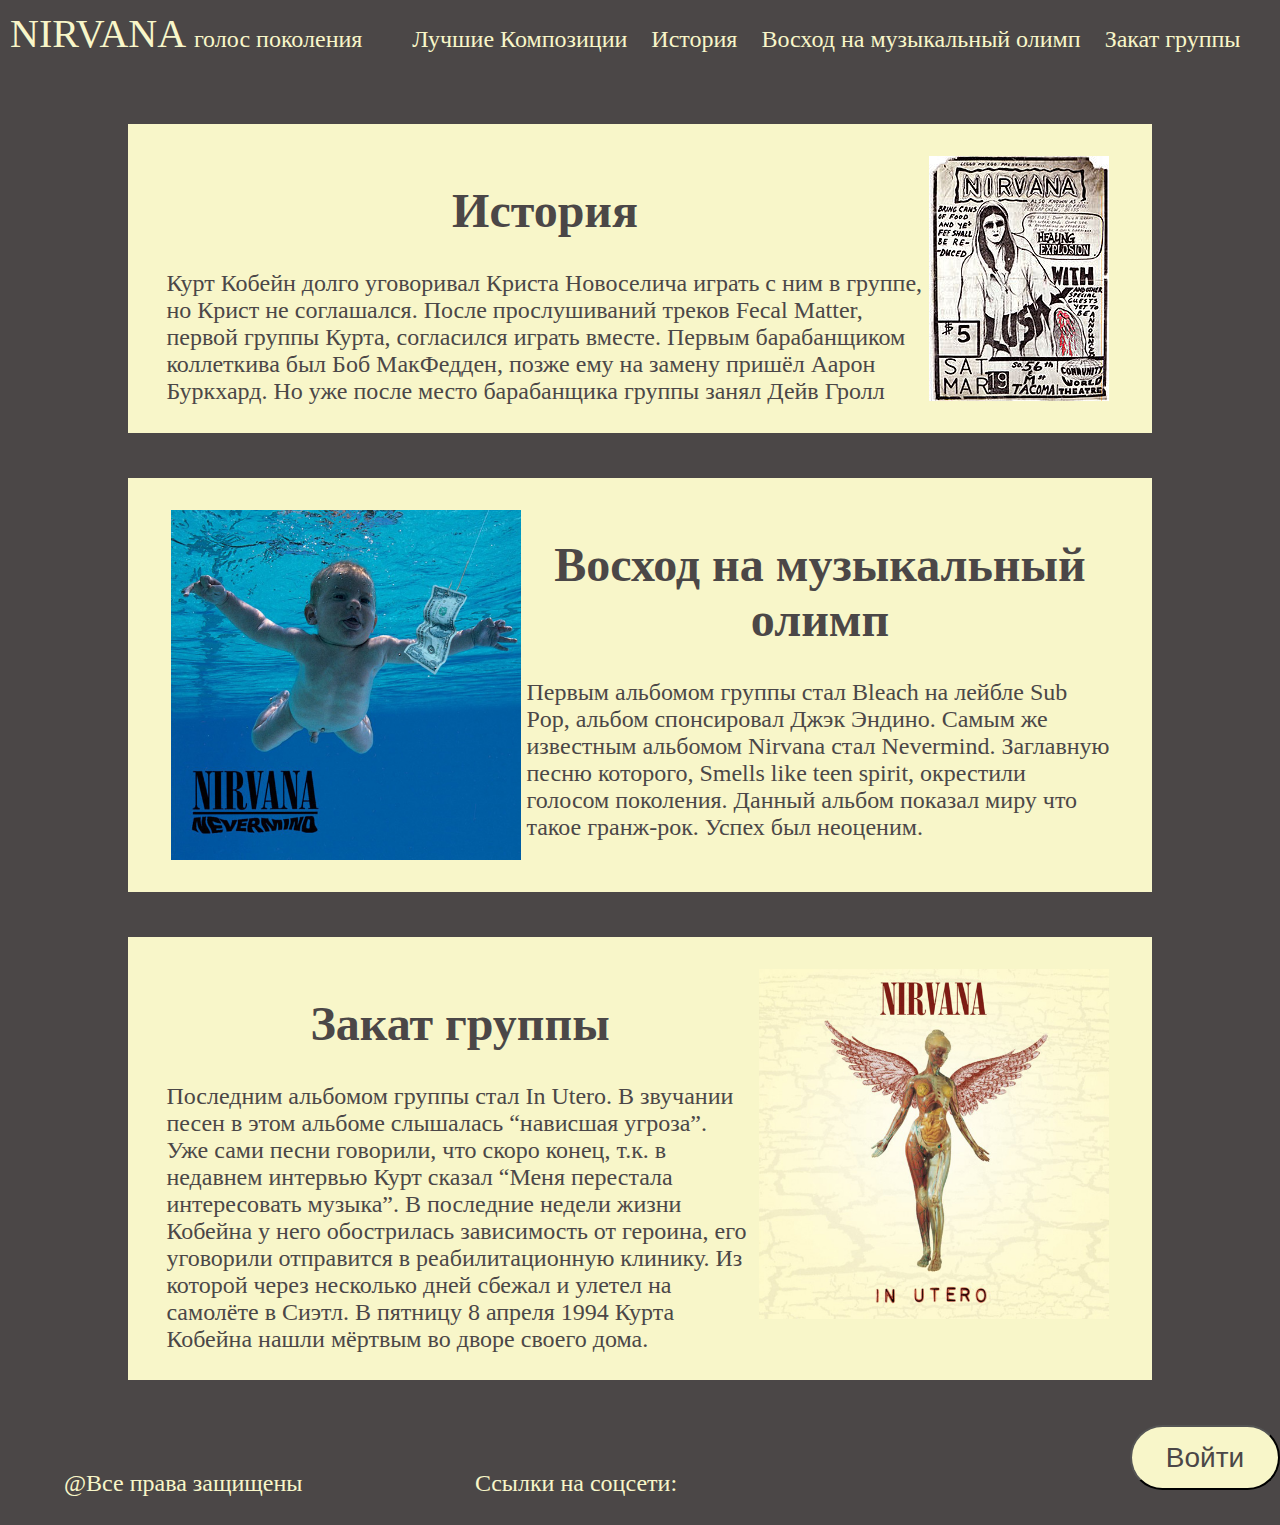
<file: index.html>
<!DOCTYPE html>
<html lang="en">
<head>
    <meta charset="UTF-8">
    <meta http-equiv="X-UA-Compatible" content="IE=edge">
    <meta name="viewport" content="width=device-width, initial-scale=1.0">
    <title>Document</title>
    <link rel="stylesheet" href="style.css">
</head>
<body>
    <header>
        <div class="logo">NIRVANA <span>голос поколения</span></div>
        <ul>
            <li>Лучшие Композиции</li>
            <li>История</li>
            <li>Восход на музыкальный олимп</li>
            <li>Закат группы</li>
        </ul>
    </header>
    <main>
        <article>
            <img src="images/afisha.jpg">
            <div class = "text">
                <h1>История</h1>
                <div>
                    Курт Кобейн долго уговоривал Криста Новоселича
                    играть с ним в группе, но Крист не соглашался.
                    После прослушиваний треков Fecal Matter, первой
                    группы Курта, согласился играть вместе. Первым
                    барабанщиком коллеткива был Боб МакФедден, позже
                    ему на замену пришёл Аарон Буркхард. Но уже после
                    место барабанщика группы занял Дейв Гролл
                </div>
            </div>
        </article>
        <article class = "art">
            <img class = "album" src="images/Nevermind.jpg" alt="">
            <div class = "text">
                <h1>Восход на музыкальный олимп</h1>
                <div>
                    Первым альбомом группы стал Bleach на
                    лейбле Sub Pop, альбом спонсировал Джэк
                    Эндино. Самым же известным альбомом Nirvana
                    стал  Nevermind.  Заглавную песню которого,
                    Smells like teen spirit, окрестили голосом
                    поколения. Данный альбом показал миру что
                    такое гранж-рок. Успех был неоценим.
                </div>
            </div>
        </article>
        <article>
            <img class = "album" src="images/InUtero.jpg" alt="">
            <div class = "text">
                <h1>Закат группы</h1>
                <div>
                    Последним альбомом группы стал In Utero.
                    В звучании песен в этом альбоме слышалась
                    “нависшая угроза”. Уже сами песни говорили,
                    что скоро конец, т.к. в недавнем интервью
                    Курт сказал “Меня перестала интересовать
                    музыка”. В последние недели жизни Кобейна
                    у него обострилась зависимость от героина,
                    его уговорили отправится в реабилитационную
                    клинику. Из которой через несколько дней сбежал
                    и улетел на самолёте в Сиэтл. В пятницу 8 апреля
                    1994 Курта Кобейна нашли мёртвым во дворе своего дома.
                </div>
            </div>
        </article>
    </main>
    <footer>
        <div class="footerT">@Все права защищены</div>
        <div class="footerT">Ссылки на соцсети:</div>
        <div class="networks">
            <div class="network1"></div>
            <div class="network2"></div>
            <div class="network3"></div>
        </div>
        <button><a href="forms.html">Войти</a></button>
    </footer>
</body>
</html>
</file>
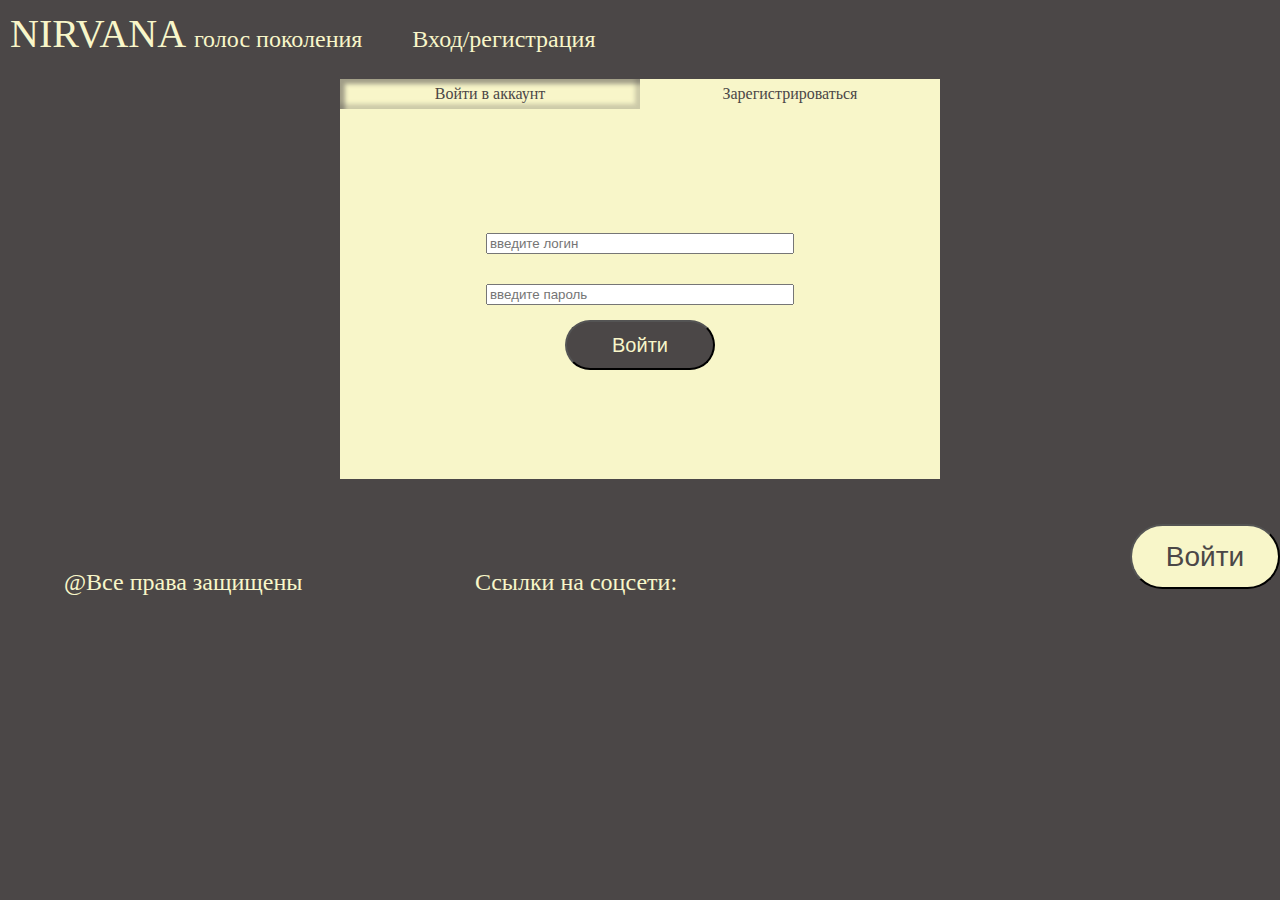
<file: forms.html>
<!DOCTYPE html>
<html lang="en">
<head>
    <meta charset="UTF-8">
    <meta http-equiv="X-UA-Compatible" content="IE=edge">
    <meta name="viewport" content="width=device-width, initial-scale=1.0">
    <link rel="stylesheet" href="forms.css">
    <title>Document</title>
</head>
<body>
    <header>
        <div class="logo">NIRVANA <span>голос поколения</span></div>
        <ul>
            <li>Вход/регистрация</li>
        </ul>
    </header>
    <main>
        <div class="form">
            <div class="razds">
                <div class="razd1">Войти в аккаунт</div>
                <div class="razd2">Зарегистрироваться</div>
            </div>
            <form>
                <input type="text" name="login" placeholder="введите логин">
                <input type="password" name="password" placeholder="введите пароль">
                <button class="formB">Войти</button>
            </form>
        </div>
    </main>
    <footer>
        <div class="footerT">@Все права защищены</div>
        <div class="footerT">Ссылки на соцсети:</div>
        <div class="networks">
            <div class="network1"></div>
            <div class="network2"></div>
            <div class="network3"></div>
        </div>
        <button>Войти</button>
    </footer>
</body>
</html>
</file>
<file: style.css>
body {
    background-color: #4B4747;
    margin: 0;
}
header {
    display: flex;
    background-color: #4B4747;
    color: #F8F6C9;
    padding: 10px;
}
.logo {
    font-size: 40px;
}
span {
    font-size: 24px;
}
ul {
    align-items: end;
}
li {
    font-size: 24px;
    margin-left: 10px;
    margin-right: 10px;
}
ul,
li {
    display: inline-block;
}


article {
    background-color: #F8F6C9;
    color: #4B4747;
    margin-left: 10vw;
    margin-right: 10vw;
    display: flex;
    flex-direction: row-reverse;
    padding-left: 3vw;
    padding-right: 3vw;
    padding-top: 3vh;
    padding-bottom: 3vh;
    margin-top: 5vh;
}
.art {
    background-color: #F8F6C9;
    color: #4B4747;
    margin-left: 10vw;
    margin-right: 10vw;
    display: flex;
    flex-direction: row;
    padding-left: 3vw;
    padding-right: 3vw;
    padding-top: 3vh;
    padding-bottom: 3vh; 
    margin-top: 5vh;   
}
.text,
h1 {
    color: #4B4747;
}
h1 {
    font-size: 2em;
    text-align: center;
}
.text {
    font-size: 1.5em;
}
.album {
    width: 350px;
    height: 350px;
}
img {
    border: solid 5px #F8F6C9;
}


.form {
    background-color: #F8F6C9;
    color: #4B4747;
}


footer {
    background-color: #4B4747;
    color: #F8F6C9; 
    display: flex;
    flex-direction: row;
    justify-content: space-between;
    margin-top: 5vh;
    font-size: 1.5em;
    height: 100px;
}
.footerT {
    display: inline-flex;
    margin-top: 5vh;
    margin-bottom: 5vh;
    margin-right: 5vw;
    margin-left: 5vw;
}
button{
    background-color: #F8F6C9;
    color: #4B4747;
    border-radius: 45px;
    font-size: 28px;
    width: 150px;
    height: 65px;   
    padding-left: 30px;
    padding-top: 10px;
    padding-bottom: 10px;
    padding-right: 30px;
}
.networks {
    display: flex;
    width: 300px;
}
.network1 {
    background: url('https://api.iconify.design/uil/instagram-alt.svg?color=%23f8f6c9&width=73&height=73') no-repeat center center / contain;
}
.network2 {
    background: url('https://api.iconify.design/fa6-brands/telegram.svg?color=%23f8f6c9&width=73&height=73') no-repeat center center / contain;
}
.network3 {
    background: url('https://api.iconify.design/entypo-social/vk-alternitive.svg?color=%23f8f6c9&width=73&height=73') no-repeat center center / contain;
}
.network1,
.network2,
.network3 {
    display: flex;
    margin-right: 10px;
    width: 73px;
    height: 73px;
}
a {
    text-decoration: none;
    color: #4B4747;
}
a:hover {
    color: #cec863;
    text-decoration: underline;
}


/*телефон, пока что без бургера*/
@media(max-width: 650px) {
    ul {
        display: none;
    }
    article,
    .art {
        flex-direction: column;
        align-items: center;
        font-size: small;
    }
    .footerT {
        display: none;
    }
    img, 
    .album {
        transform: scale(0.5);
    }
    span {
        display: none;
    }
    header {
        align-items: center;
        justify-content: center;
        width: 100vw;
    }
    footer {
        margin-top: 0;
        width: 100vw;
    }
    .network1,
    .network2,
    .network3 {
        transform: scale(0.75);
        margin: 0;
    }
    button {
        transform: scale(0.75);
    }
}


/*планшет вертикально*/
@media(max-width: 1000px) {
    ul {
        display: none;
    }
    .footerT {
        display: none;
    }
    header {
        justify-content: center;
    }
    footer {
        justify-content: space-around;
    }
    article,
    .art {
        flex-direction: column;
        align-items: center;
        font-size: small;
    }
    img, 
    .album {
        transform: scale(0.7);
    }

}
/*планшет горизонтально*/
@media(min-width:1024px) and (max-width:1200px) {
    .footerT {
        display: none;
    }
    footer {
        justify-content: space-around;
    }
    ul {
        display: none;
    }
    header {
        justify-content: center;
    }
}
</file>
<file: forms.css>
body {
    background-color: #4B4747;
    margin: 0;
}
header {
    display: flex;
    background-color: #4B4747;
    color: #F8F6C9;
    padding: 10px;
}
.logo {
    font-size: 40px;
}
span {
    font-size: 24px;
}
ul {
    align-items: end;
}
li {
    font-size: 24px;
    margin-left: 10px;
    margin-right: 10px;
}
ul,
li {
    display: inline-block;
}


.form {
    background-color: #F8F6C9;
    color: #4B4747;
    width: 600px;
    height: 400px;
    margin: auto;
}
form {
    display: flex;
    justify-content: center;
    flex-direction: column;
    align-items: center;
    width: 600px;
    height: 370px;
}
.formB {
    background-color: #4B4747;
    color: #F8F6C9;
    border-radius: 45px;
    font-size: 20px;
    width: 150px;
    height: 50px;
}
input {
    display: flex;
    width: 300px;
    margin: 15px;
}
.razds {
    text-align: center;
    display: flex;
    width: 600px;
    height: 30px;
}
.razd1,
.razd2 {
    display: flex;
    align-items: center;
    justify-content: center;
    color: #4B4747;
    width: 300px;
    height: 30px;
}
.razd1 {
    box-shadow: inset -5px -5px 4px rgba(75, 71, 71, 0.25), inset 5px 5px 4px rgba(75, 71, 71, 0.5);
}


footer {
    background-color: #4B4747;
    color: #F8F6C9; 
    display: flex;
    flex-direction: row;
    justify-content: space-between;
    margin-top: 5vh;
    font-size: 1.5em;
    height: 100px;
}
.footerT {
    display: inline-flex;
    margin-top: 5vh;
    margin-bottom: 5vh;
    margin-right: 5vw;
    margin-left: 5vw;
}
button{
    background-color: #F8F6C9;
    color: #4B4747;
    border-radius: 45px;
    font-size: 28px;
    width: 150px;
    height: 65px;   
    padding-left: 30px;
    padding-top: 10px;
    padding-bottom: 10px;
    padding-right: 30px;
}
.networks {
    display: flex;
    width: 300px;
}
.network1 {
    background: url('https://api.iconify.design/uil/instagram-alt.svg?color=%23f8f6c9&width=73&height=73') no-repeat center center / contain;
}
.network2 {
    background: url('https://api.iconify.design/fa6-brands/telegram.svg?color=%23f8f6c9&width=73&height=73') no-repeat center center / contain;
}
.network3 {
    background: url('https://api.iconify.design/entypo-social/vk-alternitive.svg?color=%23f8f6c9&width=73&height=73') no-repeat center center / contain;
}
.network1,
.network2,
.network3 {
    display: flex;
    margin-right: 10px;
    width: 73px;
    height: 73px;
}
</file>
